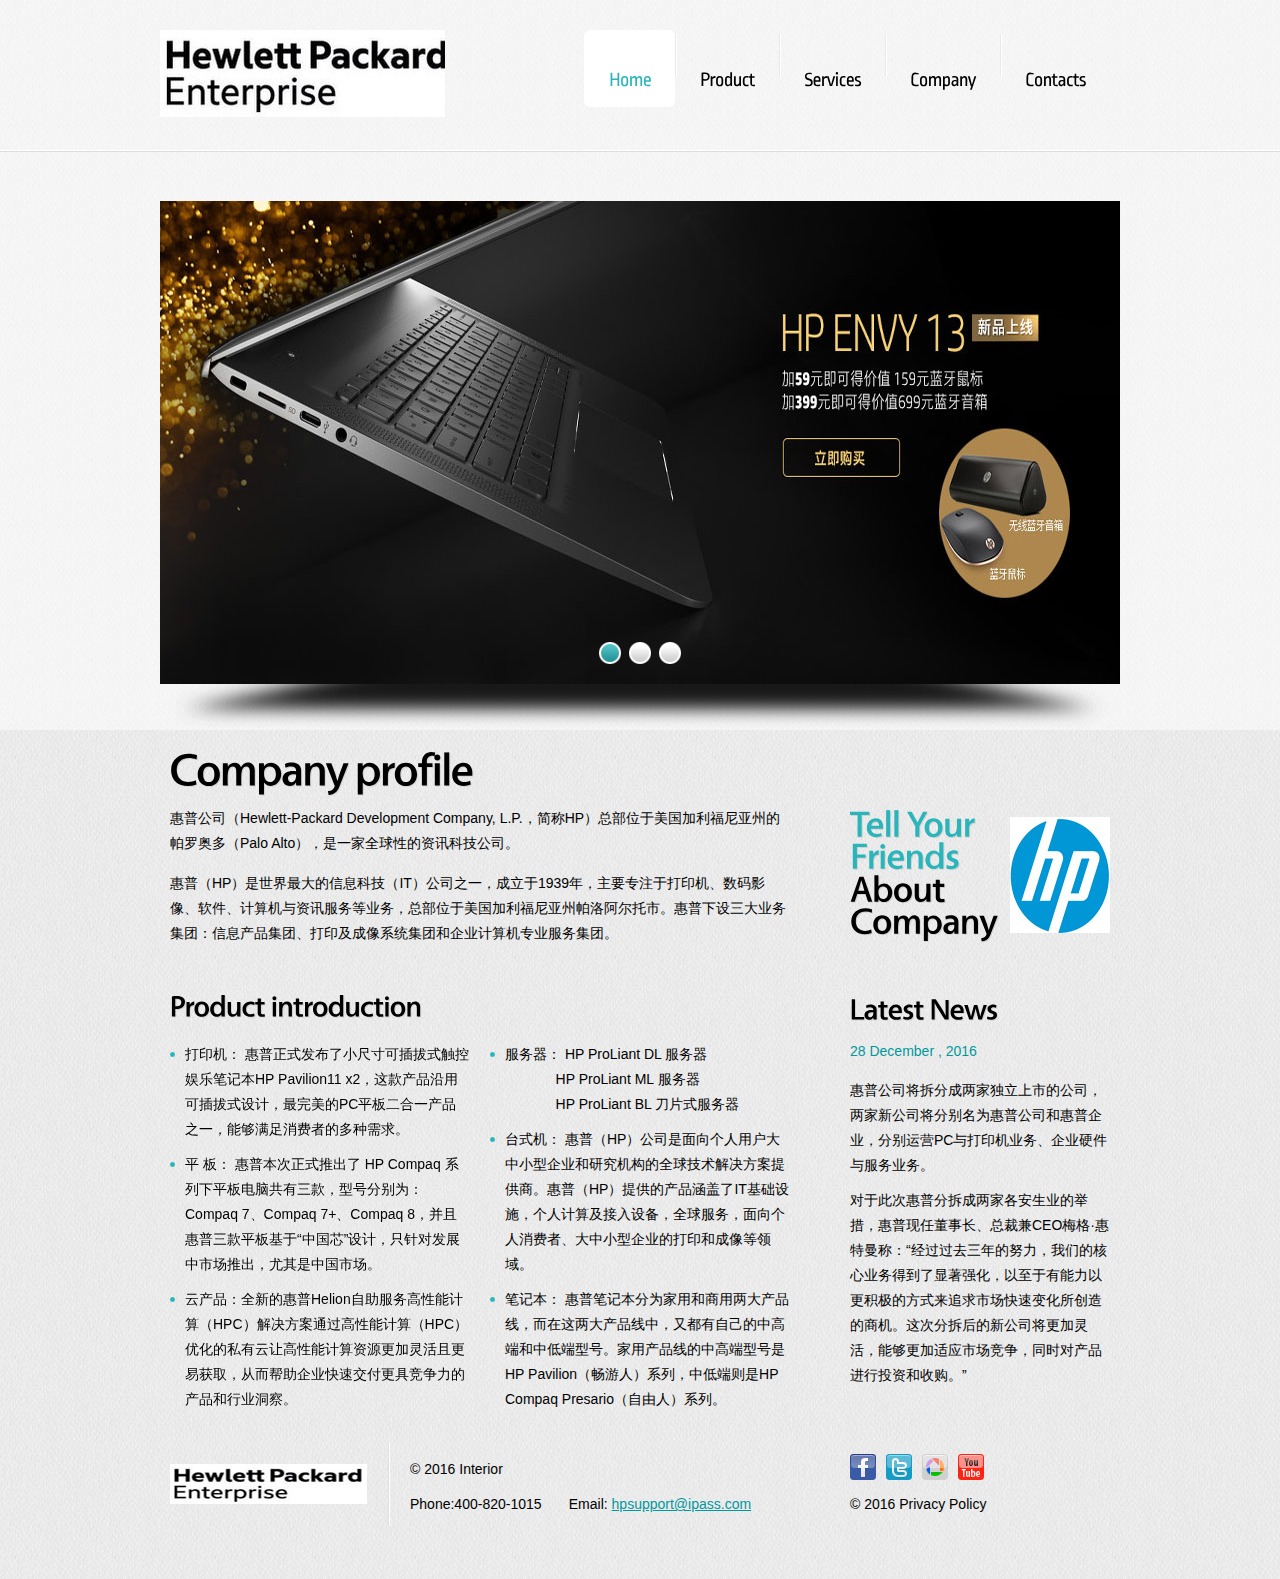
<file: Hewlett-Packard/index.html>
<!DOCTYPE html>
<html lang="en">
<head>
	<title>惠普公司</title>
	<meta charset="utf-8">
	<link rel="stylesheet" href="css/reset.css" type="text/css" media="screen">
	<link rel="stylesheet" href="css/style.css" type="text/css" media="screen">
	<link rel="stylesheet" href="css/grid.css" type="text/css" media="screen">  
    <link rel="shortcut icon" href="images/bitbug_favicon.ico">
	<script src="js/jquery-1.7.1.min.js" type="text/javascript"></script>
	<script src="js/cufon-yui.js" type="text/javascript"></script>
	<script src="js/cufon-replace.js" type="text/javascript"></script>
	<script src="js/Vegur_500.font.js" type="text/javascript"></script>
	<script src="js/Ropa_Sans_400.font.js" type="text/javascript"></script> 
	<script src="js/FF-cash.js" type="text/javascript"></script>	  
	<script src="js/tms-0.3.js" type="text/javascript"></script>
	<script src="js/tms_presets.js" type="text/javascript"></script>
	<script src="js/jquery.easing.1.3.js" type="text/javascript"></script>
	<script src="js/script.js" type="text/javascript"></script>
</head>

<body id="page1">
	
	
	<!--==============================header=================================--> 	<!--定义公司logo、导航以及轮播图片-->
	<header>
		<div class="border-bot">
			<div class="main">
				<h1><a href="index.html">Hewlett-Packard</a></h1>						<!--左上角logo，h1伪类a中设置了logo图片和格式-->
				<nav>																<!--定义导航链接的部分.Html5新标签-->
					<ul class="menu">
						<li><a class="active" href="index.html">Home</a></li>
						<li><a href="index-1.html">Product</a></li>
						<li><a href="index-2.html">Services</a></li>
						<li><a href="index-3.html">Company</a></li>
						<li><a href="index-4.html">Contacts</a></li>
					</ul>
				</nav>
				<div class="clear"></div>											
                                                                                    <!--以块级元素显示  当规定的元素框中溢出是内容剪切，其他不可见   -->			
			</div>
		</div>
		<div class="row-bot">
			<div class="slider-wrapper">
				<div class="slider">
					<ul class="items">												<!--插入三张图片，通过js实现轮播-->
						<li>
							<img src="images/silder-img01.jpg" alt="" />
						</li>
						<li>
							<img src="images/silder-img02.jpg" alt="" />
						</li>
						<li>
							<img src="images/silder-img03.jpg" alt="" />
						</li>
					</ul>
				</div>
			</div>
		</div>
	</header>
	<!--==============================header=================================-->	
	
	
	<!--==============================content================================-->   	<!--定义首页主体部分，包括公司介绍，产品介绍以及最新新闻-->
	<div id="content">
		<div class="ic"></div>
		<div class="main">
			<div class="container_12">
				<div class="wrapper">
					<div class="grid_8">										
						<h2>Company profile</h2>
						<p class="p2">惠普公司（Hewlett-Packard Development Company, L.P.，简称HP）总部位于美国加利福尼亚州的帕罗奥多（Palo Alto），是一家全球性的资讯科技公司。</p>
						<p class="p3">惠普（HP）是世界最大的信息科技（IT）公司之一，成立于1939年，主要专注于打印机、数码影像、软件、计算机与资讯服务等业务，总部位于美国加利福尼亚州帕洛阿尔托市。惠普下设三大业务集团：信息产品集团、打印及成像系统集团和企业计算机专业服务集团。</p>
						<h3 class="p1">Product introduction</h3>
						<div class="wrapper">
							<div class="grid_4 alpha">
								<ul class="list-1">
									<li><a href="#">打印机： 惠普正式发布了小尺寸可插拔式触控娱乐笔记本HP Pavilion11 x2，这款产品沿用可插拔式设计，最完美的PC平板二合一产品之一，能够满足消费者的多种需求。</a></li>
									<li><a href="#">平     板： 惠普本次正式推出了 HP Compaq 系列下平板电脑共有三款，型号分别为：Compaq 7、Compaq 7+、Compaq 8，并且惠普三款平板基于“中国芯”设计，只针对发展中市场推出，尤其是中国市场。</a></li>
									<li><a href="#">云产品：全新的惠普Helion自助服务高性能计算（HPC）解决方案通过高性能计算（HPC）优化的私有云让高性能计算资源更加灵活且更易获取，从而帮助企业快速交付更具竞争力的产品和行业洞察。</a></li>
								</ul>
							</div>
							<div class="grid_4 omega">
								<ul class="list-1 indent-bot">
									<li><a href="#">服务器：   HP ProLiant DL 服务器 &nbsp;&nbsp;&nbsp; &nbsp;&nbsp; &nbsp; &nbsp;&nbsp; &nbsp; &nbsp;&nbsp; &nbsp; &nbsp; &nbsp;&nbsp; &nbsp; &nbsp;&nbsp; &nbsp; &nbsp; &nbsp;HP ProLiant ML 服务器 &nbsp;&nbsp;&nbsp; &nbsp;&nbsp; &nbsp; &nbsp;&nbsp; &nbsp; &nbsp;&nbsp; &nbsp; &nbsp; &nbsp;&nbsp; &nbsp; &nbsp;&nbsp; &nbsp; &nbsp;&nbsp; HP ProLiant BL 刀片式服务器 </a></li>
									<li><a href="#">台式机： 惠普（HP）公司是面向个人用户大中小型企业和研究机构的全球技术解决方案提供商。惠普（HP）提供的产品涵盖了IT基础设施，个人计算及接入设备，全球服务，面向个人消费者、大中小型企业的打印和成像等领域。</a></li>
									<li><a href="#">笔记本： 惠普笔记本分为家用和商用两大产品线，而在这两大产品线中，又都有自己的中高端和中低端型号。家用产品线的中高端型号是HP Pavilion（畅游人）系列，中低端则是HP Compaq Presario（自由人）系列。</a></li>
								</ul>
							</div>
						</div>
					</div>		
					<div class="grid_4">
						<div class="indent-top indent-left">
							<div class="wrapper margin-bot">
								<figure class="img-indent-r"><a href="#"><img src="images/page1-img01.jpg" alt=""></a></figure>
								<div class="extra-wrap">
									<strong class="title-1">Tell Your<strong>Friends</strong><em>About</em><em>Company</em></strong>
								</div>
							</div>
							<h3>Latest News</h3>
							<time class="tdate-1" datetime="2016-12-28">28 December , 2016</time>
							<p class="prev-indent-bot">惠普公司将拆分成两家独立上市的公司，两家新公司将分别名为惠普公司和惠普企业，分别运营PC与打印机业务、企业硬件与服务业务。</p>
							<p class="prev-indent-bot">对于此次惠普分拆成两家各安生业的举措，惠普现任董事长、总裁兼CEO梅格·惠特曼称：“经过过去三年的努力，我们的核心业务得到了显著强化，以至于有能力以更积极的方式来追求市场快速变化所创造的商机。这次分拆后的新公司将更加灵活，能够更加适应市场竞争，同时对产品进行投资和收购。”</p>
						</div>
					</article>
				</div>
			</div>
		</div>
	</div>
	<!--==============================content================================-->
	
	
	<!--==============================footer=================================-->   		<!--定义文档的页脚-->	
	<div>
		<div class="main">
			<div class="container_12">
				<div class="wrapper">
					<div class="grid_3">
						<div class="spacer-1">
							<a href="index.html"><img src="images/footer-logo1.jpg" alt=""></a>
						</div>
					</div>
					<div class="grid_5">
						<div class="indent-top2">
							<p class="prev-indent-bot">&copy; 2016 Interior</p>
							Phone:400-820-1015&nbsp;&nbsp;&nbsp;&nbsp;&nbsp;&nbsp;
							Email: <a href="#">hpsupport@ipass.com</a>
						</div>
					</div>
					<div class="grid_4">
						<ul class="list-services">
							<li><a class="item-1" href="#"></a></li>
							<li><a class="item-2" href="#"></a></li>
							<li><a class="item-3" href="#"></a></li>
							<li><a class="item-4" href="#"></a></li>
						</ul>
						<span class="footer-text">&copy; 2016 <a class="link color-2" href="#">Privacy Policy</a></span>
					</div>
				</div>
			</div>
		</div>
	</div>
	<!--==============================footer=================================-->
	
	
	<script type="text/javascript"> Cufon.now(); </script>
	<script type="text/javascript">
		$(window).load(function() {
			$('.slider')._TMS({
				duration:1000,
				easing:'easeOutQuint',
				preset:'diagonalFade',
				slideshow:7000,
				banners:false,
				pauseOnHover:true,
				pagination:true,
				pagNums:false
			});
		});
	</script>
</div>
</body>
</html>
</file>
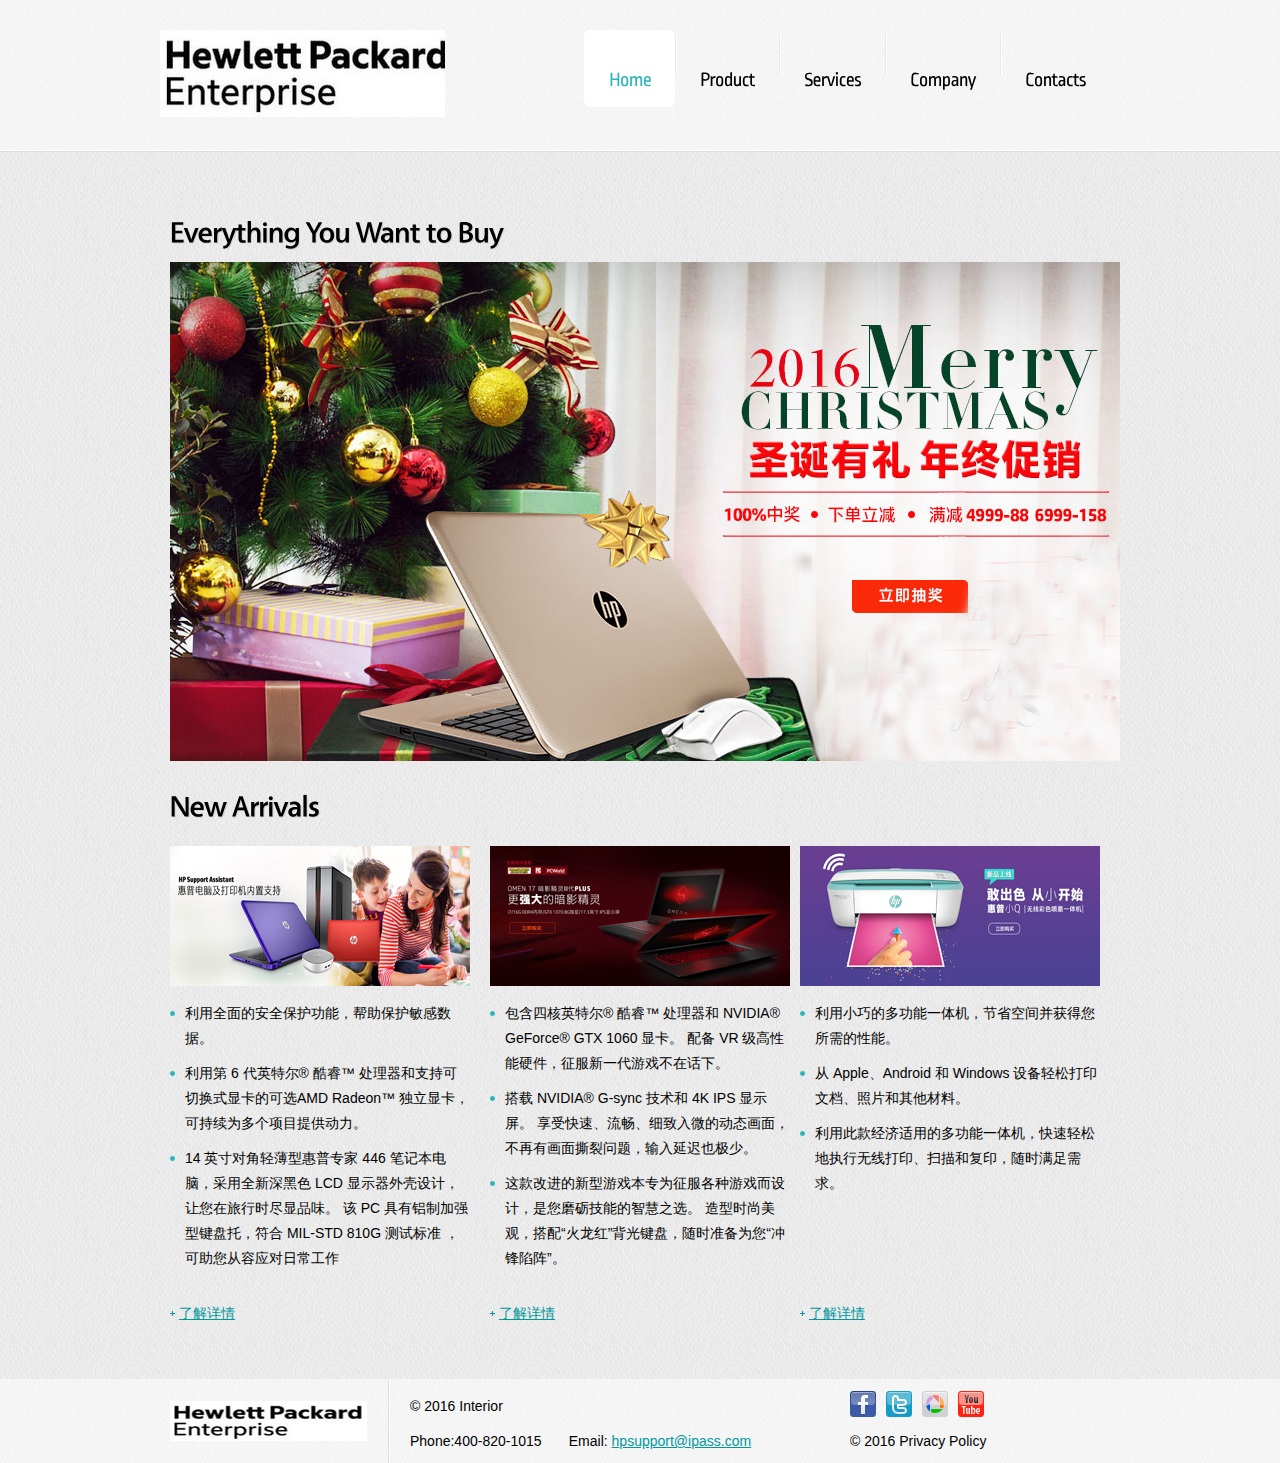
<file: Hewlett-Packard/index-1.html>
<!DOCTYPE html>
<html lang="en">
	
<head>
	<title>Product</title>
	<meta charset="utf-8">
	<link rel="stylesheet" href="css/reset.css" type="text/css" media="screen">
	<link rel="stylesheet" href="css/style.css" type="text/css" media="screen">
	<link rel="stylesheet" href="css/grid.css" type="text/css" media="screen"> 
    <link rel="shortcut icon" href="images/bitbug_favicon.ico"> 
	<script src="js/jquery-1.7.1.min.js" type="text/javascript"></script>
	<script src="js/cufon-yui.js" type="text/javascript"></script>
	<script src="js/cufon-replace.js" type="text/javascript"></script>
	<script src="js/Vegur_500.font.js" type="text/javascript"></script>
	<script src="js/Ropa_Sans_400.font.js" type="text/javascript"></script> 
	<script src="js/FF-cash.js" type="text/javascript"></script>	 
	<script src="js/script.js" type="text/javascript"></script> 
</head>


<body id="page2">
	
	<!--==============================header=================================-->
	<header>
		<div class="border-bot">
			<div class="main">
				<h1><a href="index.html">Hewlett-Packard</a></h1>						<!--左上角logo，h1伪类a中设置了logo图片和格式-->
				<nav>																	<!--定义导航链接的部分.Html5新标签-->
					<ul class="menu">
						<li><a class="active" href="index.html">Home</a></li>
						<li><a href="index-1.html">Product</a></li>
						<li><a href="index-2.html">Services</a></li>
						<li><a href="index-3.html">Company</a></li>
						<li><a href="index-4.html">Contacts</a></li>
					</ul>
				</nav>
				<div class="clear"></div>											
                                                                                   	 	<!--以块级元素显示  当规定的元素框中溢出是内容剪切，其他不可见   -->			
			</div>
		</div>
	</header>
	<!--==============================header=================================-->
	
	
	<!--==============================content================================-->
	<div id="content">
		<div class="main">
			<div class="container_12">
				<div class="wrapper">
					<div class="grid_13">
						<h3>Everything You Want to Buy</h3>
						<div class="wrapper p2">
							<figure class="img-indent"><img src="images/page2-img01.jpg" alt=""></figure>
						</div>
						<h3 class="prev-indent-bot">New Arrivals</h3>
						<div class="wrapper">
							<div class="grid_4 alpha">
								<figure class="p2"><img src="images/page2-img02.jpg" alt=""></figure>
								<ul class="list-1 indent-bot">
									<li>利用全面的安全保护功能，帮助保护敏感数据。</li>
									<li>利用第 6 代英特尔® 酷睿™ 处理器和支持可切换式显卡的可选AMD Radeon™ 独立显卡，可持续为多个项目提供动力。</li>
									<li>14 英寸对角轻薄型惠普专家 446 笔记本电脑，采用全新深黑色 LCD 显示器外壳设计，让您在旅行时尽显品味。 该 PC 具有铝制加强型键盘托，符合 MIL-STD 810G 测试标准 ，可助您从容应对日常工作</li>
								</ul>
								<a class="link-1" href="#">了解详情</a>
							</div>
							<div class="grid_4 omega">
								<figure class="p2"><img src="images/page2-img03.jpg" alt=""></figure>
								<ul class="list-1 indent-bot">
									<li>包含四核英特尔® 酷睿™ 处理器和 NVIDIA® GeForce® GTX 1060 显卡。 配备 VR 级高性能硬件，征服新一代游戏不在话下。</li>
									<li>搭载 NVIDIA® G-sync 技术和 4K IPS 显示屏。 享受快速、流畅、细致入微的动态画面，不再有画面撕裂问题，输入延迟也极少。</li>
									<li>这款改进的新型游戏本专为征服各种游戏而设计，是您磨砺技能的智慧之选。 造型时尚美观，搭配“火龙红”背光键盘，随时准备为您“冲锋陷阵”。</li>
								</ul>
								<a class="link-1" href="#">了解详情</a>
							</div>
							<div class="grid_4 right">
								<figure class="p2"><img src="images/page2-img04.jpg" alt=""></figure>
								<ul class="list-1 indent-bot">
									<li>利用小巧的多功能一体机，节省空间并获得您所需的性能。</li>
									<li>从 Apple、Android 和 Windows 设备轻松打印文档、照片和其他材料。</li>
									<li>利用此款经济适用的多功能一体机，快速轻松地执行无线打印、扫描和复印，随时满足需求。</li>
								</ul>
								<br />
								<br />
								<br />
								<a class="link-1" href="#">了解详情</a>
							</div>
						</div>
					</div>
				</div>
			</div>
		</div>
	</div>
	<!--==============================content================================-->
	
	
	<!--==============================footer=================================-->   		<!--定义文档的页脚-->	
	<div>
		<div class="main">
			<div class="container_12">
				<div class="wrapper">
					<div class="grid_3">
						<div class="spacer-1">
							<a href="index.html"><img src="images/footer-logo1.jpg" alt=""></a>
						</div>
					</div>
					<div class="grid_5">
						<div class="indent-top2">
							<p class="prev-indent-bot">&copy; 2016 Interior</p>
							Phone:400-820-1015&nbsp;&nbsp;&nbsp;&nbsp;&nbsp;&nbsp;
							Email: <a href="#">hpsupport@ipass.com</a>
						</div>
					</div>
					<div class="grid_4">
						<ul class="list-services">
							<li><a class="item-1" href="#"></a></li>
							<li><a class="item-2" href="#"></a></li>
							<li><a class="item-3" href="#"></a></li>
							<li><a class="item-4" href="#"></a></li>
						</ul>
						<span class="footer-text">&copy; 2016 <a class="link color-2" href="#">Privacy Policy</a></span>
					</div>
				</div>
			</div>
		</div>
	</div>
	<!--==============================footer=================================-->
	
	
	<script type="text/javascript"> Cufon.now(); </script>
</div>

</body>
</html>
</file>
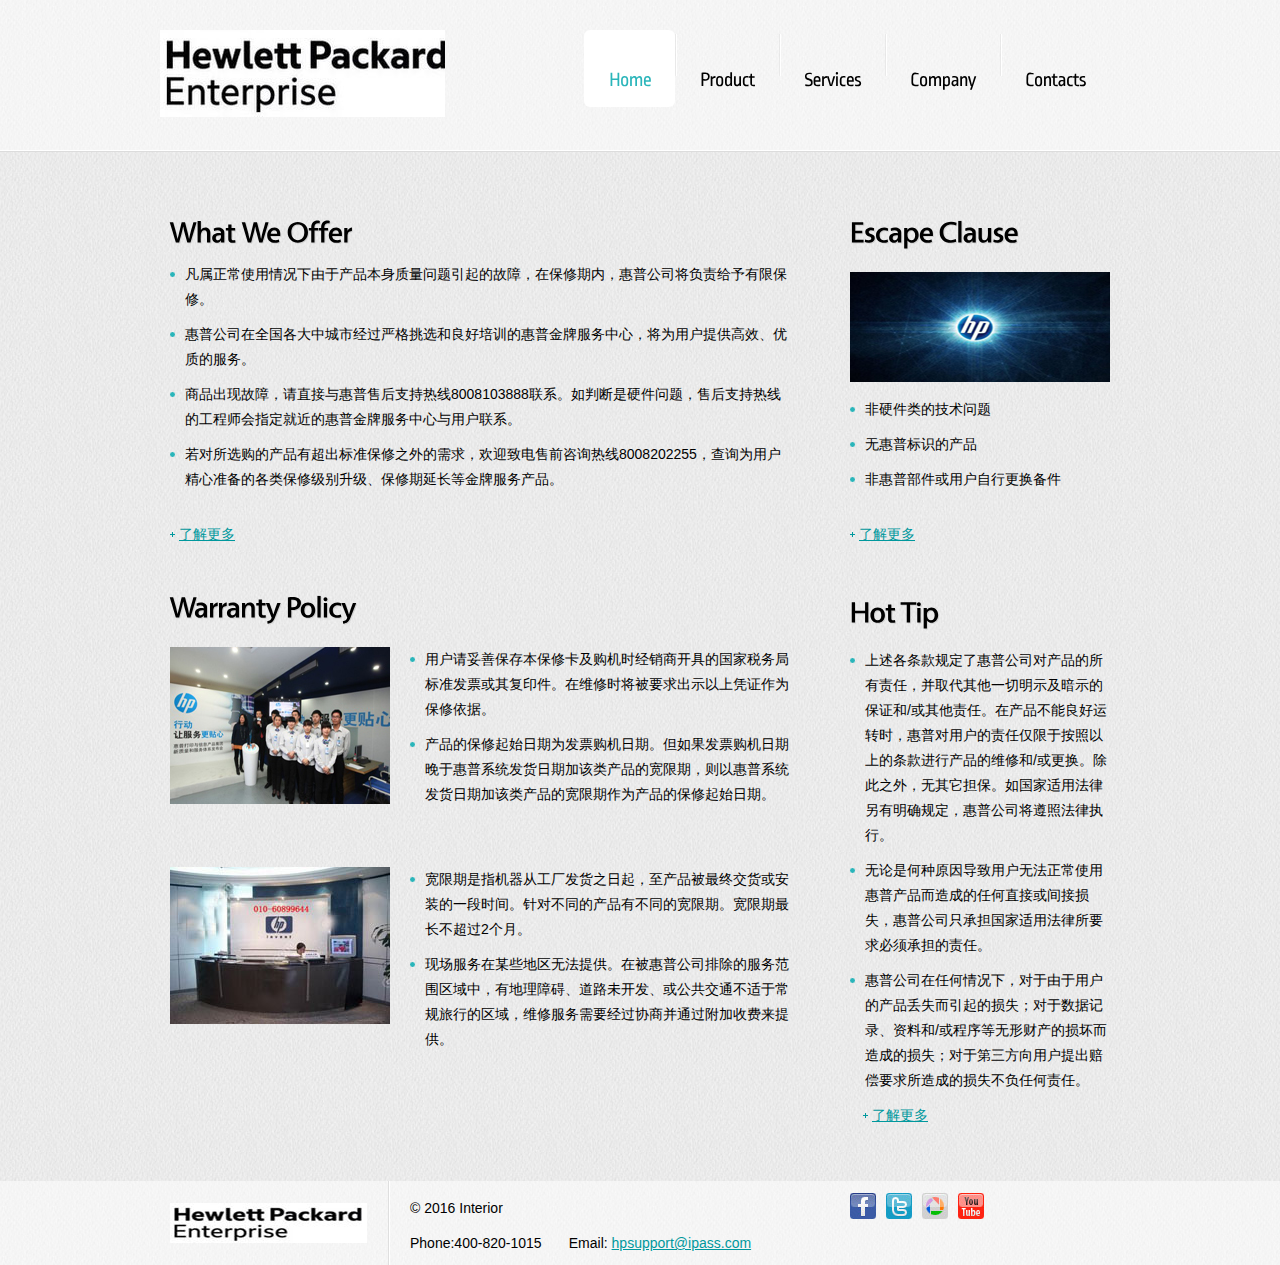
<file: Hewlett-Packard/index-2.html>
<!DOCTYPE html>
<html lang="en">
<head>
	<title>Services</title>
	<meta charset="utf-8">
	<link rel="stylesheet" href="css/reset.css" type="text/css" media="screen">
	<link rel="stylesheet" href="css/style.css" type="text/css" media="screen">
	<link rel="stylesheet" href="css/grid.css" type="text/css" media="screen">  
    <link rel="shortcut icon" href="images/bitbug_favicon.ico">
	<script src="js/jquery-1.7.1.min.js" type="text/javascript"></script>
	<script src="js/cufon-yui.js" type="text/javascript"></script>
	<script src="js/cufon-replace.js" type="text/javascript"></script>
	<script src="js/Vegur_500.font.js" type="text/javascript"></script>
	<script src="js/Ropa_Sans_400.font.js" type="text/javascript"></script> 
	<script src="js/FF-cash.js" type="text/javascript"></script> 
	<script src="js/script.js" type="text/javascript"></script> 
</head>

<body id="page3">
	

	<!--==============================header=================================-->
	<header>
		<div class="border-bot">
			<div class="main">
				<h1><a href="index.html">Hewlett-Packard</a></h1>						<!--左上角logo，h1伪类a中设置了logo图片和格式-->
				<nav>																<!--定义导航链接的部分.Html5新标签-->
					<ul class="menu">
						<li><a class="active" href="index.html">Home</a></li>
						<li><a href="index-1.html">Product</a></li>
						<li><a href="index-2.html">Services</a></li>
						<li><a href="index-3.html">Company</a></li>
						<li><a href="index-4.html">Contacts</a></li>
					</ul>
				</nav>
				<div class="clear"></div>											
                                                                                    <!--以块级元素显示  当规定的元素框中溢出是内容剪切，其他不可见   -->			
			</div>
		</div>
	</header>
	<!--==============================header=================================-->
	
	
	<!--==============================content================================-->
	<section id="content"><div class="ic">More Website Templates @ - Mrach 03, 2012!</div>
		<div class="main">
			<div class="container_12">
				<div class="wrapper">
					<article class="grid_8">
						<h3>What We Offer</h3>
						<ul class="list-1 indent-bot">
							<li>凡属正常使用情况下由于产品本身质量问题引起的故障，在保修期内，惠普公司将负责给予有限保修。</li>
							<li>惠普公司在全国各大中城市经过严格挑选和良好培训的惠普金牌服务中心，将为用户提供高效、优质的服务。</li>
							<li>商品出现故障，请直接与惠普售后支持热线8008103888联系。如判断是硬件问题，售后支持热线的工程师会指定就近的惠普金牌服务中心与用户联系。</li>	
							<li>若对所选购的产品有超出标准保修之外的需求，欢迎致电售前咨询热线8008202255，查询为用户精心准备的各类保修级别升级、保修期延长等金牌服务产品。</li>
						</ul>
						<p class="p3"><a class="link-1" href="#">了解更多</a></p>
						<h3 class="prev-indent-bot">Warranty Policy</h3>
						<div class="wrapper p3">
							<figure class="img-indent"><img src="images/page3-img01.jpg" alt=""></figure>
							<div class="extra-wrap">
								<ul class="list-1 indent-bot">
									<li>用户请妥善保存本保修卡及购机时经销商开具的国家税务局标准发票或其复印件。在维修时将被要求出示以上凭证作为保修依据。</li>
									<li>产品的保修起始日期为发票购机日期。但如果发票购机日期晚于惠普系统发货日期加该类产品的宽限期，则以惠普系统发货日期加该类产品的宽限期作为产品的保修起始日期。</li>
								</ul>
							</div>
						</div>
						<div class="wrapper">
							<figure class="img-indent"><img src="images/page3-img02.jpg" alt=""></figure>
							<div class="extra-wrap">
								<ul class="list-1 indent-bot">
									<li>宽限期是指机器从工厂发货之日起，至产品被最终交货或安装的一段时间。针对不同的产品有不同的宽限期。宽限期最长不超过2个月。</li>
									<li>现场服务在某些地区无法提供。在被惠普公司排除的服务范围区域中，有地理障碍、道路未开发、或公共交通不适于常规旅行的区域，维修服务需要经过协商并通过附加收费来提供。</li>
								</ul>
							</div>
						</div>
					</article>
					<article class="grid_4">
						<div class="indent-left">
							<h3 class="prev-indent-bot">Escape Clause</h3>
							<figure class="p2"><img src="images/page3-img03.jpg" alt=""></figure>
							<ul class="list-1 indent-bot">
								<li>非硬件类的技术问题</li>
								<li>无惠普标识的产品</li>
								<li>非惠普部件或用户自行更换备件</li>	
							</ul>
							<p class="margin-bot"><a class="link-1" href="#">了解更多</a></p>
							<h3 class="p1">Hot Tip</h3>
							<ul class="list-1">
								<li><a href="#">上述各条款规定了惠普公司对产品的所有责任，并取代其他一切明示及暗示的保证和/或其他责任。在产品不能良好运转时，惠普对用户的责任仅限于按照以上的条款进行产品的维修和/或更换。除此之外，无其它担保。如国家适用法律另有明确规定，惠普公司将遵照法律执行。</a></li>
								<li><a href="#">无论是何种原因导致用户无法正常使用惠普产品而造成的任何直接或间接损失，惠普公司只承担国家适用法律所要求必须承担的责任。</a></li>
								<li><a href="#"> 惠普公司在任何情况下，对于由于用户的产品丢失而引起的损失；对于数据记录、资料和/或程序等无形财产的损坏而造成的损失；对于第三方向用户提出赔偿要求所造成的损失不负任何责任。</a></li>
							</ul>
							<a class="link-1 margin-left" href="#">了解更多</a>
						</div>
					</article>
				</div>
			</div>
		</div>
	</section>
	<!--==============================content================================-->
	
	
	<!--==============================footer=================================-->
	<div>
		<div class="main">
			<div class="container_12">
				<div class="wrapper">
					<div class="grid_3">
						<div class="spacer-1">
							<a href="index.html"><img src="images/footer-logo1.jpg" alt=""></a>
						</div>
					</div>
					<div class="grid_5">
						<div class="indent-top2">
							<p class="prev-indent-bot">&copy; 2016 Interior</p>
							Phone:400-820-1015&nbsp;&nbsp;&nbsp;&nbsp;&nbsp;&nbsp;
							Email: <a href="#">hpsupport@ipass.com</a>
						</div>
					</div>
					<div class="grid_4">
						<ul class="list-services">
							<li><a class="item-1" href="#"></a></li>
							<li><a class="item-2" href="#"></a></li>
							<li><a class="item-3" href="#"></a></li>
							<li><a class="item-4" href="#"></a></li>
						</ul>
					</div>
				</div>
			</div>
		</div>
	</div>
	<!--==============================footer=================================-->
	
	
	<script type="text/javascript"> Cufon.now(); </script>
</div>
</body>
</html>
</file>
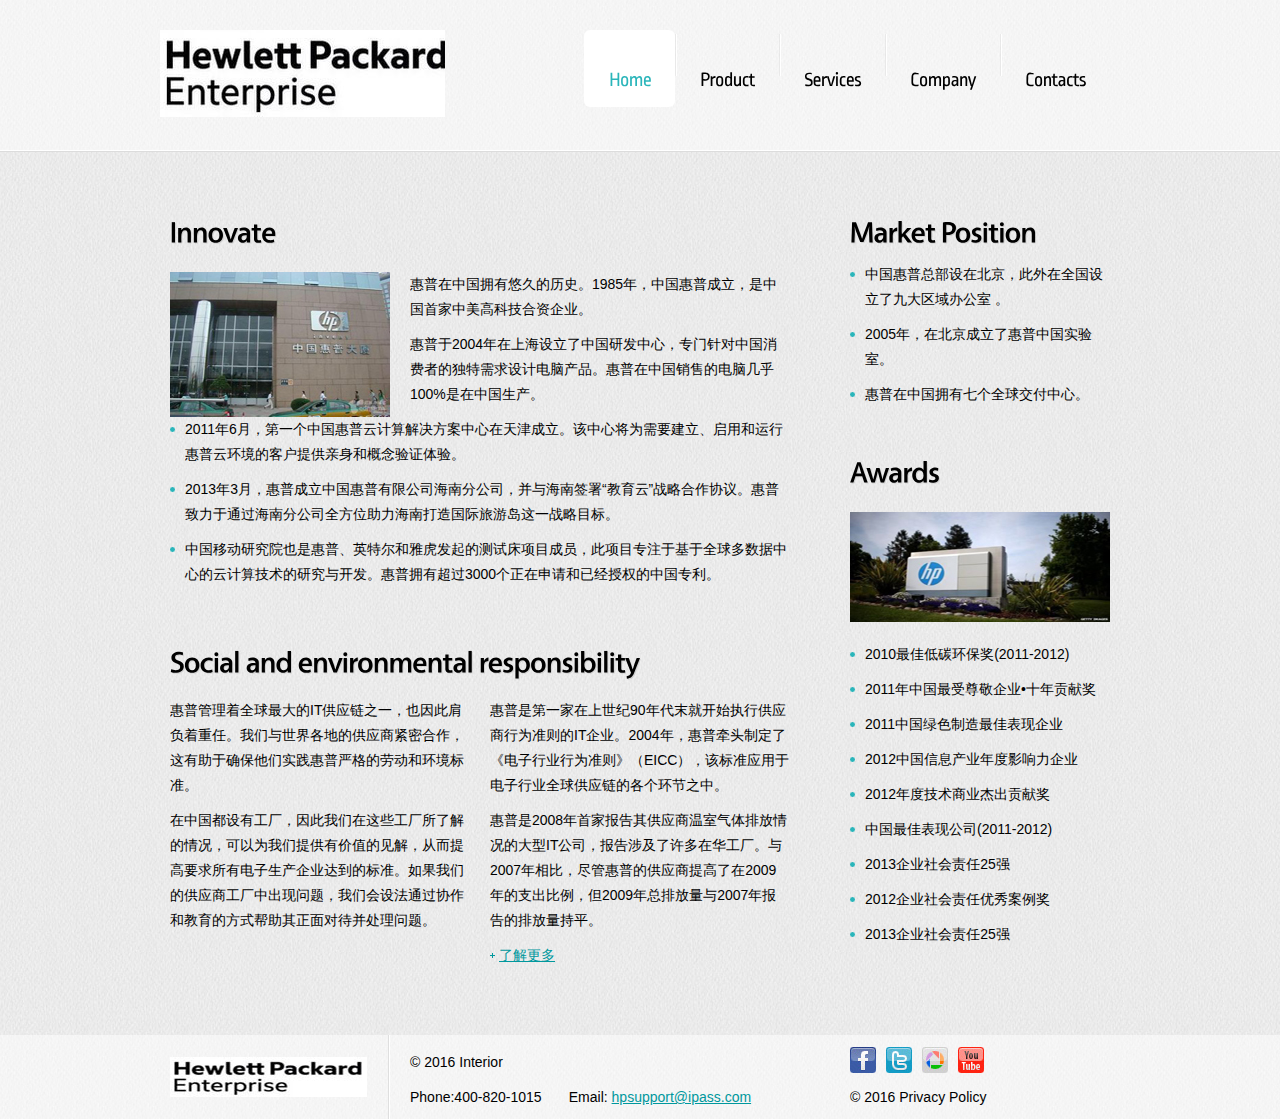
<file: Hewlett-Packard/index-3.html>
<!DOCTYPE html>
<html lang="en">
<head>
	<title>Company</title>
	<meta charset="utf-8">
	<link rel="stylesheet" href="css/reset.css" type="text/css" media="screen">
	<link rel="stylesheet" href="css/style.css" type="text/css" media="screen">
	<link rel="stylesheet" href="css/grid.css" type="text/css" media="screen"> 
    <link rel="shortcut icon" href="images/bitbug_favicon.ico"> 
	<script src="js/jquery-1.7.1.min.js" type="text/javascript"></script>
	<script src="js/cufon-yui.js" type="text/javascript"></script>
	<script src="js/cufon-replace.js" type="text/javascript"></script>
	<script src="js/Vegur_500.font.js" type="text/javascript"></script>
	<script src="js/Ropa_Sans_400.font.js" type="text/javascript"></script> 
	<script src="js/FF-cash.js" type="text/javascript"></script>  
	<script src="js/script.js" type="text/javascript"></script>	
</head>
<body id="page4">
	
	
	<!--==============================header=================================-->
	<header>
		<div class="border-bot">
			<div class="main">
				<h1><a href="index.html">Hewlett-Packard</a></h1>						<!--左上角logo，h1伪类a中设置了logo图片和格式-->
				<nav>																	<!--定义导航链接的部分.Html5新标签-->
					<ul class="menu">
						<li><a class="active" href="index.html">Home</a></li>
						<li><a href="index-1.html">Product</a></li>
						<li><a href="index-2.html">Services</a></li>
						<li><a href="index-3.html">Company</a></li>
						<li><a href="index-4.html">Contacts</a></li>
					</ul>
				</nav>
				<div class="clear"></div>											
                                                                                   	 	<!--以块级元素显示  当规定的元素框中溢出是内容剪切，其他不可见   -->			
			</div>
		</div>
	</header>
	<!--==============================header=================================-->
	
	
	<!--==============================content================================-->
	<section id="content"><div class="ic">More Website Templates @ - Mrach 03, 2012!</div>
		<div class="main">
			<div class="container_12">
				<div class="wrapper">
					<article class="grid_8">
						<div class="margin-bot">
							<h3 class="prev-indent-bot">Innovate</h3>
							<div class="wrapper">
								<figure class="img-indent"><img src="images/page4-img01.jpg" alt=""></figure>
								<div class="extra-wrap">
									<p class="prev-indent-bot">惠普在中国拥有悠久的历史。1985年，中国惠普成立，是中国首家中美高科技合资企业。</p>
									惠普于2004年在上海设立了中国研发中心，专门针对中国消费者的独特需求设计电脑产品。惠普在中国销售的电脑几乎100%是在中国生产。
								</div>
							</div>
							<ul class="list-1">
								<li>2011年6月，第一个中国惠普云计算解决方案中心在天津成立。该中心将为需要建立、启用和运行惠普云环境的客户提供亲身和概念验证体验。</li>
								<li>2013年3月，惠普成立中国惠普有限公司海南分公司，并与海南签署“教育云”战略合作协议。惠普致力于通过海南分公司全方位助力海南打造国际旅游岛这一战略目标。</li>
								<li>中国移动研究院也是惠普、英特尔和雅虎发起的测试床项目成员，此项目专注于基于全球多数据中心的云计算技术的研究与开发。惠普拥有超过3000个正在申请和已经授权的中国专利。</li>
							</ul>
						</div>
						<h3 class="p1">Social and environmental responsibility</h3>
						<div class="wrapper">
							<div class="grid_4 alpha">
								<p class="prev-indent-bot">惠普管理着全球最大的IT供应链之一，也因此肩负着重任。我们与世界各地的供应商紧密合作，这有助于确保他们实践惠普严格的劳动和环境标准。</p>
								<p class="prev-indent-bot">在中国都设有工厂，因此我们在这些工厂所了解的情况，可以为我们提供有价值的见解，从而提高要求所有电子生产企业达到的标准。如果我们的供应商工厂中出现问题，我们会设法通过协作和教育的方式帮助其正面对待并处理问题。</p>
							</div>
							<div class="grid_4 omega">
								<p class="prev-indent-bot">惠普是第一家在上世纪90年代末就开始执行供应商行为准则的IT企业。2004年，惠普牵头制定了《电子行业行为准则》（EICC），该标准应用于电子行业全球供应链的各个环节之中。</p>
								<p class="prev-indent-bot"> 惠普是2008年首家报告其供应商温室气体排放情况的大型IT公司，报告涉及了许多在华工厂。与2007年相比，尽管惠普的供应商提高了在2009年的支出比例，但2009年总排放量与2007年报告的排放量持平。</p>
								<a class="link-1" href="#">了解更多</a>
							</div>
						</div>
					</article>
					<article class="grid_4">
						<div class="indent-left">
							<h3>Market Position</h3>
							<ul class="list-1 img-indent-bot">
								<li><a href="#">中国惠普总部设在北京，此外在全国设立了九大区域办公室 。</a></li>
								<li><a href="#">2005年，在北京成立了惠普中国实验室。</a></li>
								<li><a href="#">惠普在中国拥有七个全球交付中心。</a></li>
							</ul>
							<h3 class="prev-indent-bot">Awards</h3>
							<figure class="indent-bot"><img src="images/page4-img02.jpg" alt=""></figure>
							<ul class="list-1 img-indent-bot">
								<li><a href="#">2010最佳低碳环保奖(2011-2012)</a></li>
								<li><a href="#">2011年中国最受尊敬企业•十年贡献奖</a></li>
								<li><a href="#">2011中国绿色制造最佳表现企业</a></li>
								<li><a href="#">2012中国信息产业年度影响力企业</a></li>
								<li><a href="#">2012年度技术商业杰出贡献奖</a></li>
								<li><a href="#">中国最佳表现公司(2011-2012)</a></li>
								<li><a href="#">2013企业社会责任25强</a></li>
								<li><a href="#">2012企业社会责任优秀案例奖</a></li>
								<li><a href="#">2013企业社会责任25强</a></li>
							</ul>
						</div>
					</article>
				</div>
			</div>
		</div>
	</section>
	<!--==============================content================================-->
	
	
	<!--==============================footer=================================-->
	<div>
		<div class="main">
			<div class="container_12">
				<div class="wrapper">
					<div class="grid_3">
						<div class="spacer-1">
							<a href="index.html"><img src="images/footer-logo1.jpg" alt=""></a>
						</div>
					</div>
					<div class="grid_5">
						<div class="indent-top2">
							<p class="prev-indent-bot">&copy; 2016 Interior</p>
							Phone:400-820-1015&nbsp;&nbsp;&nbsp;&nbsp;&nbsp;&nbsp;
							Email: <a href="#">hpsupport@ipass.com</a>
						</div>
					</div>
					<div class="grid_4">
						<ul class="list-services">
							<li><a class="item-1" href="#"></a></li>
							<li><a class="item-2" href="#"></a></li>
							<li><a class="item-3" href="#"></a></li>
							<li><a class="item-4" href="#"></a></li>
						</ul>
						<span class="footer-text">&copy; 2016 <a class="link color-2" href="#">Privacy Policy</a></span>
					</div>
				</div>
			</div>
		</div>
	</div>
	<!--==============================footer=================================-->
	
	
	<script type="text/javascript"> Cufon.now(); </script>
</div>
</body>
</html>
</file>
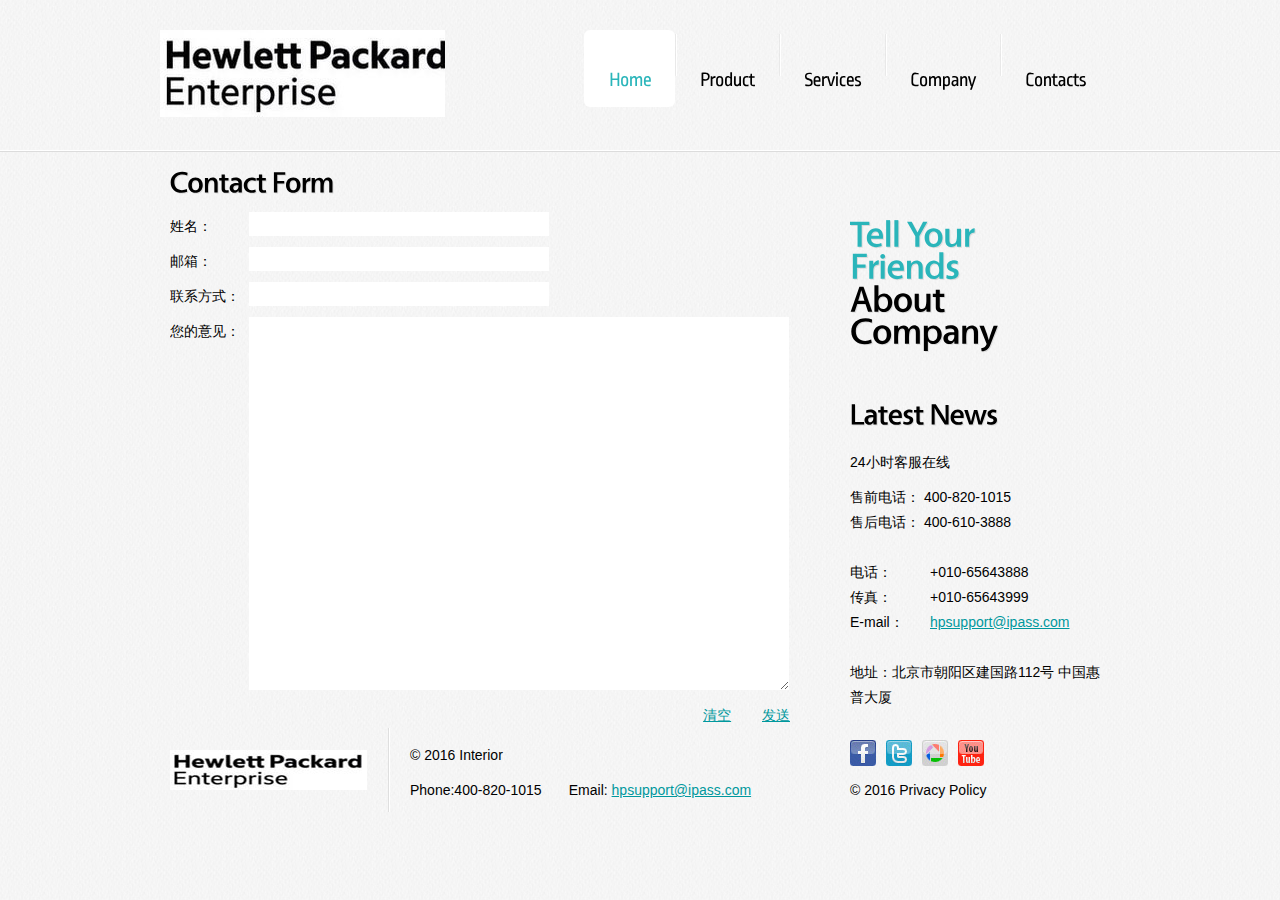
<file: Hewlett-Packard/index-4.html>
<!DOCTYPE html>
<html lang="en">
<head>
	<title>Contacts</title>
	<meta charset="utf-8">
	<link rel="stylesheet" href="css/reset.css" type="text/css" media="screen">
	<link rel="stylesheet" href="css/style.css" type="text/css" media="screen">
	<link rel="stylesheet" href="css/grid.css" type="text/css" media="screen">  
    <link rel="shortcut icon" href="images/bitbug_favicon.ico">
	<script src="js/jquery-1.7.1.min.js" type="text/javascript"></script>
	<script src="js/cufon-yui.js" type="text/javascript"></script>
	<script src="js/cufon-replace.js" type="text/javascript"></script>
	<script src="js/Vegur_500.font.js" type="text/javascript"></script>
	<script src="js/Ropa_Sans_400.font.js" type="text/javascript"></script> 
	<script src="js/FF-cash.js" type="text/javascript"></script>	
	<script src="js/script.js" type="text/javascript"></script>  
</head>
<body id="page5">
	
	
	<!--==============================header=================================-->
	<header>
		<div class="border-bot">
			<div class="main">
				<h1><a href="index.html">Hewlett-Packard</a></h1>						<!--左上角logo，h1伪类a中设置了logo图片和格式-->
				<nav>																	<!--定义导航链接的部分.Html5新标签-->
					<ul class="menu">
						<li><a class="active" href="index.html">Home</a></li>
						<li><a href="index-1.html">Product</a></li>
						<li><a href="index-2.html">Services</a></li>
						<li><a href="index-3.html">Company</a></li>
						<li><a href="index-4.html">Contacts</a></li>
					</ul>
				</nav>
				<div class="clear"></div>											
                                                                                   	 	<!--以块级元素显示  当规定的元素框中溢出是内容剪切，其他不可见   -->			
			</div>
		</div>
	</header>
	<!--==============================header=================================-->
	
	
	<!--==============================content================================-->
		<div class="main">
			<div class="container_12">
				<div class="wrapper">
					<article class="grid_8">
						<h3>Contact Form</h3>
						<form id="contact-form" method="post" enctype="multipart/form-data">					
							<fieldset>
								  <label><span class="text-form">姓名：</span><input name="name" type="text" /></label>
								  <label><span class="text-form">邮箱：</span><input name="email" type="text" /></label>							  
								  <label><span class="text-form">联系方式：</span><input name="phone" type="text" /></label>							  
								  <div class="wrapper">
									<div class="text-form">您的意见：</div>
									<div class="extra-wrap">
										<textarea></textarea>
										<div class="clear"></div>
										<div class="buttons">
											<a href="#" onClick="document.getElementById('contact-form').reset()">清空</a>
											<a href="#" onClick="document.getElementById('contact-form').submit()">发送</a>
										</div> 
									</div>
								  </div>							
							</fieldset>						
						</form>
					</article>
					<article class="grid_4">
						<div class="indent-top indent-left">
							<div class="wrapper p3">
								<div class="extra-wrap">
									<strong class="title-1">Tell Your<strong>Friends</strong><em>About</em><em>Company</em></strong>
								</div>
							</div>
							<h3 class="p1">Latest News</h3>
							<p class="prev-indent-bot">24小时客服在线</p>
							<p class="p0">售前电话： 	400-820-1015</p>
							<p class="p0">售后电话：  400-610-3888</p>
							<br />
							<dl>
								
								<dd><span>电话：</span>+010-65643888 </dd>
								<dd><span>传真： </span>+010-65643999 </dd>
								<dd><span>E-mail： </span><a href="#"> hpsupport@ipass.com</a></dd>
								<br />
								<dt class="prev-indent-bot">地址：北京市朝阳区建国路112号 中国惠普大厦</dt>
							</dl>
						</div>
					</article>
				</div>
			</div>
		</div>
	</section>
	<!--==============================content================================-->
	
	<!--==============================footer=================================-->
	<div>
		<div class="main">
			<div class="container_12">
				<div class="wrapper">
					<div class="grid_3">
						<div class="spacer-1">
							<a href="index.html"><img src="images/footer-logo1.jpg" alt=""></a>
						</div>
					</div>
					<div class="grid_5">
						<div class="indent-top2">
							<p class="prev-indent-bot">&copy; 2016 Interior</p>
							Phone:400-820-1015&nbsp;&nbsp;&nbsp;&nbsp;&nbsp;&nbsp;
							Email: <a href="#">hpsupport@ipass.com</a>
						</div>
					</div>
					<div class="grid_4">
						<ul class="list-services">
							<li><a class="item-1" href="#"></a></li>
							<li><a class="item-2" href="#"></a></li>
							<li><a class="item-3" href="#"></a></li>
							<li><a class="item-4" href="#"></a></li>
						</ul>
						<span class="footer-text">&copy; 2016 <a class="link color-2" href="#">Privacy Policy</a></span>
					</div>
				</div>
			</div>
		</div>
	</div>
	<!--==============================footer=================================-->
	
	
	<script type="text/javascript"> Cufon.now(); </script>
</div>
</body>
</html>
</file>
<file: Hewlett-Packard/css/style.css>
/* Getting the new tags to behave */
article, aside, audio, canvas, command, datalist, details, embed, figcaption, figure, footer, header, hgroup, keygen, meter, nav, output, progress, section, source, video {display:block;}
mark, rp, rt, ruby, summary, time {display:inline;}

/**	<!--==============================public=================================--> **/

html {width:100%; height:100%;}

.main {
	width:960px; 	
	margin:0 auto;																/** 上下边界为0，左右边界自适应居中 **/
}

.wrapper {
	width:100%;
	overflow:hidden;															/**当规定的元素框中溢出是内容剪切，其他不可见 **/
}

body { 	 																		/**设置主题也就是整个页面的大小、背景图片以及字体格式颜色 **/
	font-family:Arial, Helvetica, sans-serif;
	font-size:14px;
	line-height:25px;
	color:#000;
	min-width:960px;
	height:100%;
	background:url(../images/body-tail.gif) center top repeat #e7e7e7;
}


.spacer-1 {
	width:100%; 
	padding:22px 0;
	background:url(../images/spacer-1.gif) right top repeat-y;
}

h2 {
	font-size:46px; 
	line-height:1.2em; 
	letter-spacing:-2px;
	color:#000;
	margin-bottom:9px;
}
h3 {
	font-size:30px; 
	line-height:2em; 
	color:#000;
	letter-spacing:-1px;
}
h6 {color:#00989d; font-weight:normal;}

a {color:#00989d; outline:none;}
a:hover {text-decoration:none;}                               					/**定义字体的颜色以及格式——没有下划线以及任何特殊格式**/

.col-1, .col-2 {float:left;}

p {margin-bottom:18px;}
.p0 {margin-bottom:0px;}
.p1 {margin-bottom:6px;}
.p2 {margin-bottom:15px;}
.p3 {margin-bottom:30px;}
.p4 {margin-bottom:40px;}
.p5 {margin-bottom:50px;}

.fleft {float:left;}
.fright {float:right;}

.alignright {text-align:right;}               									/**设置文本对齐位置为右对齐**/
.aligncenter {text-align:center;}

.color-1 {color:#fff;}
.color-2 {color:#000;}
.color-3 {color:#666;}

/**	<!--==============================public=================================--> **/









/**	<!--==============================contact form================================--> **/
/** 对最后的那个表单进行格式修改**/
#contact-form {
	display:block;
	width:100%;
}

/*label 元素不会向用户呈现任何特殊效果。不过，它为鼠标用户改进了可用性。
 如果您在 label 元素内点击文本，就会触发此控件。就是说，当用户选择该标签时，浏览器就会自动将焦点转到和标签相关的表单控件上。*/
#contact-form label {								
		display:block; 
		height:35px; 
		overflow:hidden;
	}
#contact-form input {												/**输入**/
		float:left; 
		width:280px; 
		font-size:13px; 
		line-height:1.23em;
		color:#000;
		padding:4px 10px; 
		margin:0; 
		font-family:"Trebuchet MS", Arial, Helvetica, sans-serif; 
		border:none; 
		background:#fff;
		outline:none;
	}
	
/*标签定义多行的文本输入控件。
文本区中可容纳无限数量的文本，其中的文本的默认字体是等宽字体（通常是 Courier）。
可以通过 cols 和 rows 属性来规定 textarea 的尺寸，不过更好的办法是使用 CSS 的 height 和 width 属性。*/

#contact-form textarea {
		float:left;
		height:363px; 
		min-height:363px; 											/*设置段落的最小高度：*/
		max-height:363px; 											/*设置段落的最大高度：*/
		width:520px;
		max-width:520px;											/*设置段落的最小宽度：*/
		min-width:520px;											/*设置段落的最小宽度：*/
		font-size:13px; 
		line-height:1.23em;
		color:#000;
		padding:5px 10px; 
		margin:0; 
		font-family:"Trebuchet MS", Arial, Helvetica, sans-serif; 
		border:none; 
		background:#fff;
		overflow:auto;												/*规定当内容溢出元素框时如果内容被修剪，则浏览器会显示滚动条以便查看其余的内容。*/								
		outline:none;			
	}

/*标签用于为用户输入创建 HTML 表单。
表单能够包含 input 元素，比如文本字段、复选框、单选框、提交按钮等等。*/
.text-form {
	float:left; 
	display:block; 
	font-size:14px;
	line-height:28px;
	width:79px; 
	color:#000;
}

/*自定义按钮的形状和格式*/
.buttons {padding:13px 0 0 0; text-align:right;}
.buttons a {margin-left:27px;}
		
/**	<!--==============================contact form================================--> **/









/**	<!--==============================header=================================--> **/

.border-bot {
	width:100%; 
	padding-bottom:32px; 														/**设置元素的下内边距**/
	background:url(../images/border-bot.gif) left bottom repeat-x;				/**设置背景图片为无线平铺**/
}

header {
	width:100%;
	position:relative; 															/**定位为相对定位，不容易变形**/
	z-index:2;																	/**设置层所在的位置， 避免覆盖**/
}

h1 {
	padding:30px 0 0 0px; 
	float:left;																	/**这个层的位置浮点左偏移**/
}
h1 a{
		display:block; 															/**让对象成为块级元素**/
		width:285px;
		height:90px;
		text-indent:-999em;														/**字体隐藏，类似于overflow:hidden;**/
		background:url(../images/logo1.jpg) 0 0 no-repeat;						/**设置背景图片而且只显示一次**/
	}

/***** 导航栏的设置   表单的类型   表单的格式   以及  表单的字体 *****/
.menu {
	padding:30px 10px 0 0; 
	float:right;
}
.menu li {
	float:left; 
	position:relative;															/**定位为相对定位**/
	background:url(../images/menu-spacer.gif) 0 4px no-repeat;					/**表单之间用图片隔开并且不重复 **/
}
.menu > li:first-child {background:none;}                                       /**用>只会读取后面一级的元素，二级就不会读了 只控制第一个li**/     
.menu a {
	display:inline-block; 														/**旁边的内联对象会被呈递在同一行内，允许空格 **/
	font-size:20px;																/**设置字体**/ 
	line-height:2em; 															/**设置行间距**/ 
	letter-spacing:-1px;														/**设置单词间距**/ 
	padding:28px 24px 9px 25px; 												/**设置盒子**/
	color:#000; 																/**设置颜色**/ 
	background:url(../images/menu-a-tail.gif) 0 -999em repeat-x;				/**设置背景图片为无线平铺**/
	border-radius:6px;															/**向 div 元素添加圆角边框**/
	-moz-border-radius:6px;
	-webkit-border-radius:6px;
}
.menu a.active,
.menu a:hover {background-position:0 0; background-color:#fff; color:#2ab5ba;} /**设置目录中字体的大小颜色背景颜色**/

.row-bot {
	width:100%;
	padding:49px 0 0;
	background:url(../images/content-tail.gif) center top repeat:;				/**这个中从顶部中间向左右、向下开始平铺，就是说以最上、最中间为原点**/
}

.slider-wrapper {
	margin:0 auto;																/**外边框上下边界为0，左右则根据宽度自适应相同值（即居中）  **/
	width:960px;
	height:483px;
	padding-bottom:46px;
	background:url(../images/slider-bg.png) 0 0 no-repeat;						/**背景图像将仅显示一次**/
	overflow:hidden;															/**当规定的元素框中溢出是内容剪切，其他不可见 **/
}
.slider {
	width:960px;
	height:483px;
	position:relative;
}
.items {display:none;}  												   		/**元素不显示，不生成框**/

/**	<!--==============================header=================================--> **/









/**	<!--==============================content================================--> **/

#content {
	width:100%; 
	padding:50px 0 53px;
	background:url(../images/content-tail.gif) center top repeat;				/**这个中从顶部中间向左右、向下开始平铺，就是说以最上、最中间为原点**/			
	position:relative;															/**对一个元素进行相对定位,不容易变形**/
	z-index:1;																	/**让一个层在所有层的下面当背景**/
}	
#page1 #content {padding:12px 0 53px;}

.ic {
	border:0;																	/**设置边框为没有**/
	float:right;																/**这个层的位置浮点右偏移**/
	background:#fff;															/**设置背景颜色**/
	color:#f00;																	/**设置颜色**/
	width:50%;																	/**设置宽度**/
	line-height:10px;															/**设置行高**/
	font-size:10px;																/**设置字体大小**/
	margin:-220% 0 0 0;															/**设置外边框**/
	overflow:hidden;															/**当规定的元素框中溢出是内容剪切，其他不可见 **/					
	padding:0;
}

.list-1 li {
	line-height:25px; 
	padding-left:15px; 															/**设置元素的左内边距**/
	padding-bottom:10px;														/**设置元素的下内边距**/
	background:url(../images/marker-1.png) 0 10px no-repeat;
}
.list-1 a {																		/**设置表单的字体**/
		display:inline-block;													/**将对象呈递为内联对象，但是对象的内容作为块对象呈递。旁边的内联对象会被呈递在同一行内，允许空格。**/
		color:#000;
	}
.list-1 a:hover {color:#2ab5ba;}  												/**鼠标指针浮动在其上的元素，并设置其颜色**/										

.extra-wrap {overflow:hidden;}

.title-1 {
	display:block;																/**让对象成为块级元素**/
	font-size:37px;																/**设置字体**/
	line-height:1.2em;															/**设置行高**/
	color:#2ab5ba;																/**设置颜色**/
	letter-spacing:-1px;														/**设置单词间距**/
}
.title-1 strong,																/**设置加粗**/
.title-1 em {
		display:block;															/**让对象成为块级元素**/	
		margin-top:-12px;														/**定义边外补白（上边）**/	
	}
.title-1 em {color:#000;}
.tdate-1 {
	display:block;
	color:#00989d;
	margin-bottom:14px;															/**定义边外补白（下边）**/	
}
 
/**	<!--==============================content================================--> **/









/**	<!--==============================footer================================--> **/

.footer-text {																	/**设置字体偏移让其 成为一个整块**/	
	display:block;
	padding-left:40px;
	}

.list-services {
	padding:12px 0 0 40px;
	margin-bottom:12px;
	overflow:hidden;
}
.list-services li {
		float:left; 
		padding:0 10px 0 0;
	}
.list-services a {
		display:block;
		width:26px;
		height:26px;
		background:url(../images/social-icons.jpg) 0 0 no-repeat;
	}
.list-services .item-2 {background-position:-36px 0;}
.list-services .item-3 {background-position:-72px 0;}
.list-services .item-4 {background-position:-108px 0;}

/**	<!--==============================footer================================--> **/









/**	<!--==============================boxes================================--> **/
																				/**定义盒子的大小内外编剧以及盒子的位置**/	
.indent-top {padding-top:60px;}
.indent-top2 {padding-top:15px;}
.indent-left {padding-left:40px;}
.indent-right {padding-right:50px;}

.indent-bot {margin-bottom:20px;}
.prev-indent-bot {margin-bottom:10px;}
.prev-indent-bot2 {margin-bottom:5px;}
.img-indent-bot {margin-bottom:25px;}
.margin-bot {margin-bottom:35px;}
.margin-left {margin-left:13px;}

.img-indent {float:left; margin:0 20px 0px 0;}	
.img-indent2 {float:left; margin:0 13px 0px 0;}	
.img-indent-r {float:right; margin:15px 0px 0px 10px;}	

.buttons a:hover {cursor:pointer;} 												/**cursor 属性规定要显示的光标的类型（形状）。**/

.menu li a,
.list-1 a,
.link,
h1 a {text-decoration:none;}	

/**	<!--==============================boxes================================--> **/









/**	<!--==============================javascript================================--> **/
.pagination {
	position:absolute;
	left:439px;
	bottom:20px;
	z-index:99;
}
	.pagination li {
		float:left;
		padding-right:8px;
	}
	.pagination a {
		display:block;
		width:22px;
		height:22px;
		background:url(../images/slider-pagination.png) right top no-repeat;
		cursor:pointer;
	}
	.pagination li.current a {cursor:default;}
	.pagination li.current a,
	.pagination a:hover {background-position:left top;}

/**	<!--==============================javascript================================--> **/









.link:hover {text-decoration:underline;} 									/*标签定义文档与外部资源的关系，最常见的用途是链接样式表。*/

.link-1 {
	display:inline-block; 
	font-size:14px; 
	padding-left:9px; 
	color:#00989d;
	background:url(../images/marker-2.gif) 0 10px no-repeat;
}
.link-1:hover {text-decoration:none;} 

.text-1 {font-size:14px;}
</file>
<file: Hewlett-Packard/css/grid.css>
.container_12 {
	margin-left: auto;														/**margin-left 属性设置元素的左外边距。auto	浏览器设置的左外边距。**/
	margin-right: auto;
	width: 960px;
}

/* Grid >> Global*/
/**一种栅格布局系统；关键词 栅格化布局**/
/**把网页分为13份，每一格分别设置好宽度间距等**/

.grid_1,
.grid_2,
.grid_3,
.grid_4,
.grid_5,
.grid_6,
.grid_7,
.grid_8,
.grid_9,
.grid_10,
.grid_11,
.grid_12,
.grid_13 {																	/**将grid1-13设置为以下css**/
	display:inline;															/**display:inline将元素设置为内联元素**/
	float: left;
	position: relative;
	margin-left: 10px;
	margin-right: 10px;
}

/* Grid >> Children (Alpha ~ First, Omega ~ Last)
----------------------------------------------------------------------------------------------------*/

.alpha {
	margin-left: 0;
}

.omega {
	margin-right: 0;
}

/* Grid >> 12 Columns
----------------------------------------------------------------------------------------------------*/

.container_12 .grid_1 {														
	width:60px;																
}

.container_12 .grid_2 {
	width:140px;
}

.container_12 .grid_3 {
	width:220px;
}

.container_12 .grid_4 {
	width:300px;
}

.container_12 .grid_5 {
	width:380px;
}

.container_12 .grid_6 {
	width:460px;
}

.container_12 .grid_7 {
	width:540px;
}

.container_12 .grid_8 {
	width:620px;
}

.container_12 .grid_9 {
	width:700px;
}

.container_12 .grid_10 {
	width:780px;
}

.container_12 .grid_11 {
	width:860px;
}

.container_12 .grid_12 {
	width:940px;
}
.container_12 .grid_13{
	width: 100%;
}


/**对导航栏优化**/
.clear {
	clear: both;															
	display: block;																	/** 以块级元素显示 **/
	overflow: hidden;																/** 当规定的元素框中溢出是内容剪切，其他不可见 **/
	visibility: hidden;																/** 使元素不可见 **/
	width: 0;
	height: 0;
}*/
</file>
